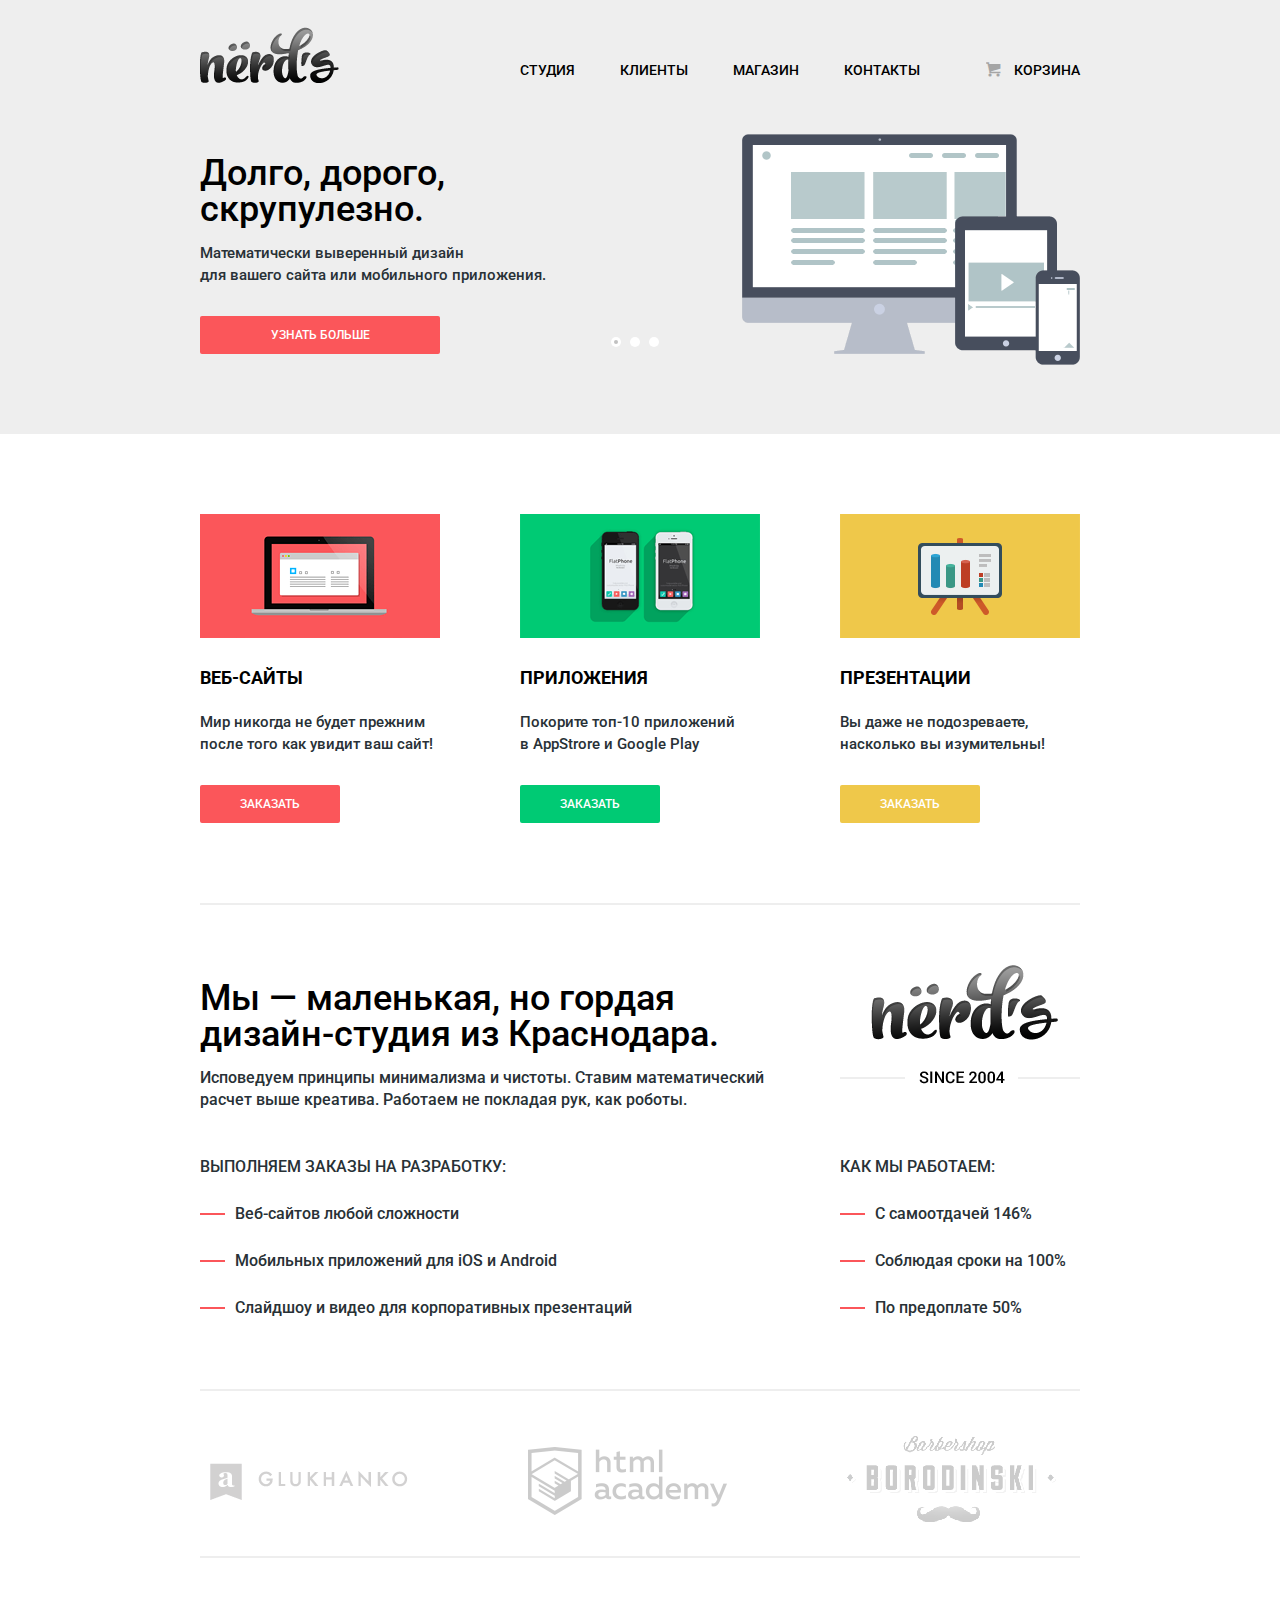
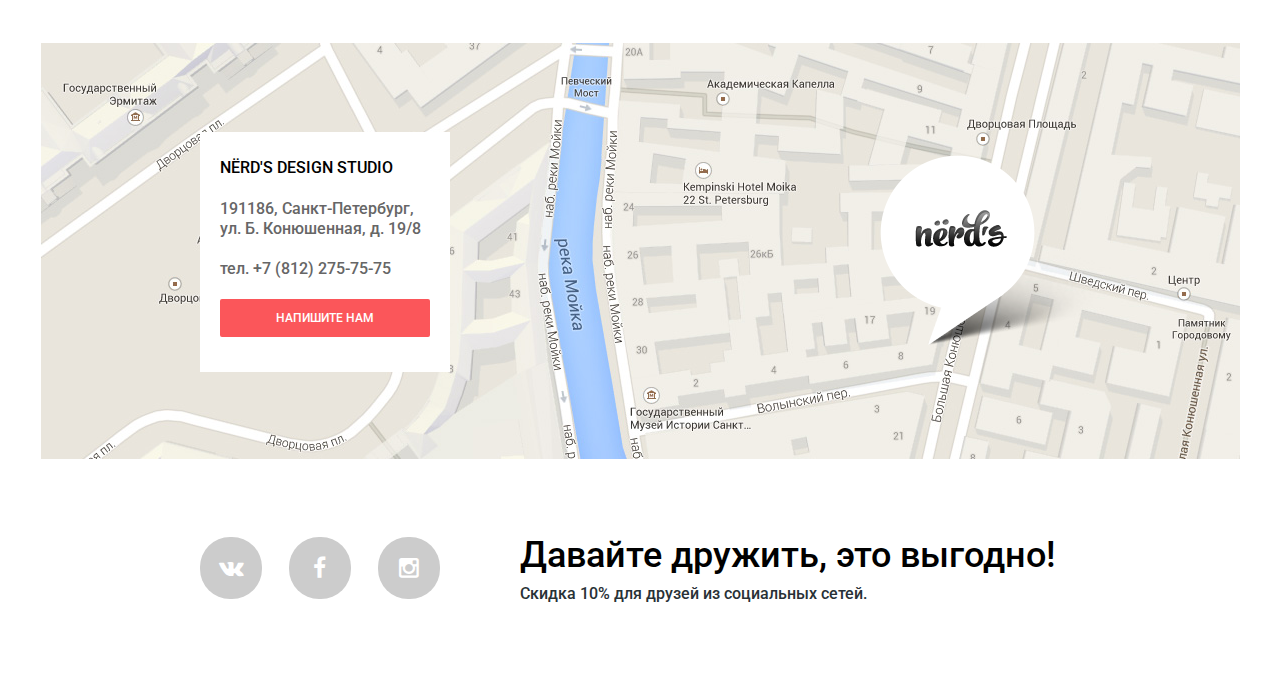
<file: index.html>
<!DOCTYPE html>
<html lang="ru">
<head>
	<meta charset="utf-8">
	<title>Nёrd's - дизайн-студия</title>
	<link rel="stylesheet" type="text/css" href="style/normalize.css">
	<link href="https://fonts.googleapis.com/css?family=Roboto:500&subset=latin,cyrillic,cyrillic-ext,latin-ext" rel="stylesheet" type="text/css">
	<link rel="stylesheet" type="text/css" href="style/style.css">
	<link rel="stylesheet" type="text/css" href="style/symbols-nerds.css">
</head>
<body>
	<header class="main-header">
		<div class="container">
			<div class="header-menu-wrapper clearfix">
				<div class="main-logo">
					<img src="img/logo-menu-139x56.png" width="139" height="56" alt="Nёrd's" title="Nёrd's - дизайн-студия">
				</div>
				<div class="navigation-wrapper clearfix">
					<nav class="main-navigation">
						<ul>
							<li>
								<a class="nav-link" href="#">Студия</a>
							</li>
							<li>
								<a class="nav-link" href="#">Клиенты</a>
							</li>
							<li>
								<a class="nav-link" href="shop.html">Магазин</a>
							</li>
							<li>
								<a class="nav-link" href="#">Контакты</a>
							</li>
					</nav>
					<div class="user-basket">
						<a class="icon-basket nav-link" href="#">Корзина</a>
					</div>
				</div>
			</div>
			<div class="header-sliders">
				<input type="radio" name="slider" id="first" checked>
				<input type="radio" name="slider" id="second">
				<input type="radio" name="slider" id="third">
				<div class="slider-block">
					<div class="slide slide1">
						<div class="slide-info">
							<b>Долго, дорого,<br>скрупулезно.</b>
							<p>
								Математически выверенный дизайн<br>для вашего 
								сайта или мобильного приложения.
							</p>
							<a class="btn btn-red" href="#">Узнать больше</a>
						</div>
						<div class="slide-image">
							<img src="img/index-slider-gadgets-338x231.png" width="338" height="231">
						</div>
					</div>
					<div class="slide slide2">
						<div class="slide-info">
							<b>Любите ли вы математику, как любим ее мы?</b>
							<p>
								Нашим дизайнерам мы удаляем нейроны, ответственные 
								за креатив, чтобы дать им возможность все просчитать
							</p>
							<a class="btn btn-red" href="#">Узнать больше</a>
						</div>
						<div class="slide-image">
							<img src="img/index-slider-calc-230x249.png" width="230" height="249">
						</div>
					</div>
					<div class="slide slide3">
						<div class="slide-info">
							<b>Только наркотики,<br>только хардкор!</b>
							<p>
								Все дизайнерские решения в нашей компании принимаются 
								только под воздействием качественных галлюциногенов
							</p>
							<a class="btn btn-red" href="#">Узнать больше</a>
						</div>
						<div class="slide-image">
							<img src="img/index-slider-robot-333x319.png" width="333" height="319">
						</div>
					</div>
				</div>
				<div class="slider-controls">
					<label for="first"></label>
					<label for="second"></label>
					<label for="third"></label>
				</div>
			</div>
		</div>
	</header>

	<main class="container">
		<div class="our-services">
			<article class="banner web-sites">
				<img src="img/index-banner-notebook-240x124.png" width="240" height="124">
				<h2>Веб-сайты</h2>
				<p>Мир никогда не будет прежним после того как увидит ваш сайт!</p>
				<a class="btn btn-red" href="#">Заказать</a>
			</article>
			<article class="banner apps">
				<img src="img/index-banner-phones-240x124.png" width="240" height="124">
				<h2>Приложения</h2>
				<p>Покорите топ-10 приложений<br>в AppStrore и Google Play</p>
				<a class="btn btn-green" href="#">Заказать</a>
			</article>
			<article class="banner presentation">
				<img src="img/index-banner-planshet-240x124.png" width="240" height="124">
				<h2>Презентации</h2>
				<p>Вы даже не подозреваете, насколько вы изумительны!</p>
				<a class="btn btn-yellow" href="#">Заказать</a>
			</article>
		</div>
		<div class="content-column clearfix">
			<div class="column-left">
				<span class="content-title">
					Мы — маленькая, но гордая<br>дизайн-студия из Краснодара.
				</span>
				<p>
					Исповедуем принципы минимализма и чистоты. Ставим математический<br>
					расчет выше креатива. Работаем не покладая рук, как роботы.
				</p>
			</div>
			<div class="column-right">
				<img src="img/index-logo-content-with-since-240x119.png" width="240" height="119">
			</div>
		</div>
		<div class="content-column clearfix">
			<div class="column-left">
				<h3>Выполняем заказы на разработку:</h3>
				<ul class="style-red-line">
					<li>Веб-сайтов любой сложности</li>
					<li>Мобильных приложений для iOS и Android</li>
					<li>Слайдшоу и видео для корпоративных презентаций</li>
				</ul>
			</div>
			<div class="column-right">
				<h3>Как мы работаем:</h3>
				<ul class="style-red-line">
					<li>С самоотдачей 146%</li>
					<li>Соблюдая сроки на 100%</li>
					<li>По предоплате 50%</li>
				</ul>
			</div>
		</div>
		<div class="column-clients">
			<a href="#">
				<img src="img/index-client-glukhanko-198x37.png" width="198" height="37">
			</a>
			<a href="#">
				<img src="img/index-client-htmlacademy-199x68.png" width="199" height="68">
			</a>
			<a href="#">
				<img src="img/index-client-borodinski-209x90.png" width="209" height="90">
			</a>
		</div>
	</main>

	<footer class="main-footer">
		<div class="container">
			<div class="footer-contacts">
				<div class="contact-banner">
					<b>Nёrd's Design Studio</b>
					<p>191186, Санкт-Петербург, ул. Б. Конюшенная, д. 19/8</p>
					<p>тел. +7 (812) 275-75-75</p>
					<button class="btn btn-red" type="button">Напишите нам</button>
				</div>
				<img src="img/footer-map-marker-231x190.png" width="231" height="190">
				<div class="footer-contact-modal">
					<button class="modal-close" type="button" title="Закрыть"></button> 
					<form class="feedback-form" action="https://echo.htmlacademy.ru" method="post">
						<label class="modal-item">
							<span class="modal-item-title">Ваше имя:</span>
							<input type="text" name="user-name" placeholder="Представьтесь, пожалуйста">
						</label>
						<label class="modal-item">
							<span class="modal-item-title">Ваш e-mail:</span>
							<input type="type" name="user-mail" placeholder="Для отправки ответа">
						</label>
						<label class="modal-comment-item">
							<span class="modal-item-title">Текст письма:</span>
							<textarea name="user-comment" placeholder="В свободной форме"></textarea>
						</label>
						<button class="btn btn-red" type="submit">Отправить</button>
					</form>
				</div>
			</div>
			<div class="footer-social clearfix">
				<div class="social-links">
					<a class="icon-vk" href="#"></a>
					<a class="icon-facebook" href="#"></a>
					<a class="icon-instagramm" href="#"></a>
				</div>
				<div class="social-slogan">
					<b>Давайте дружить, это выгодно!</b>
					<p>Скидка 10% для друзей из социальных сетей.</p>
				</div>
			</div>
		</div>
	</footer>

	<script src="js/popup.js"></script>
</body>
</html>
</file>
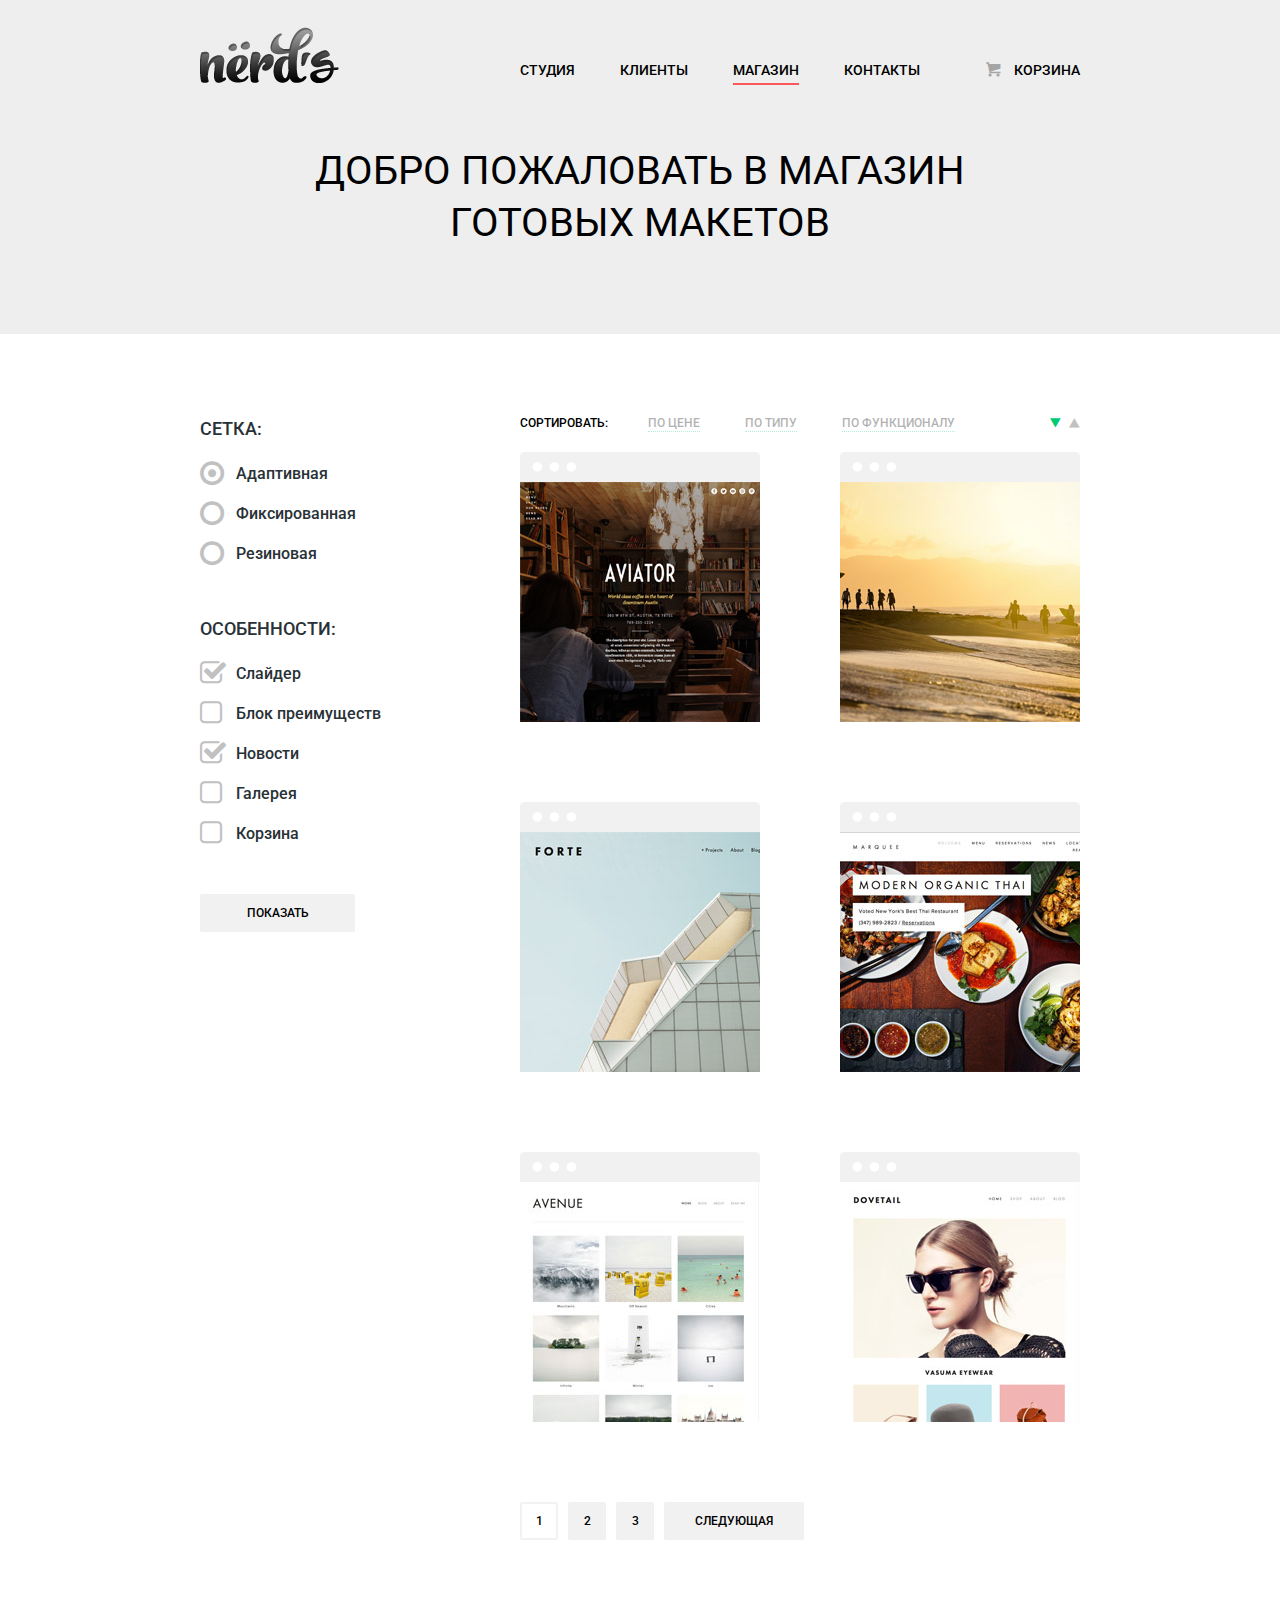
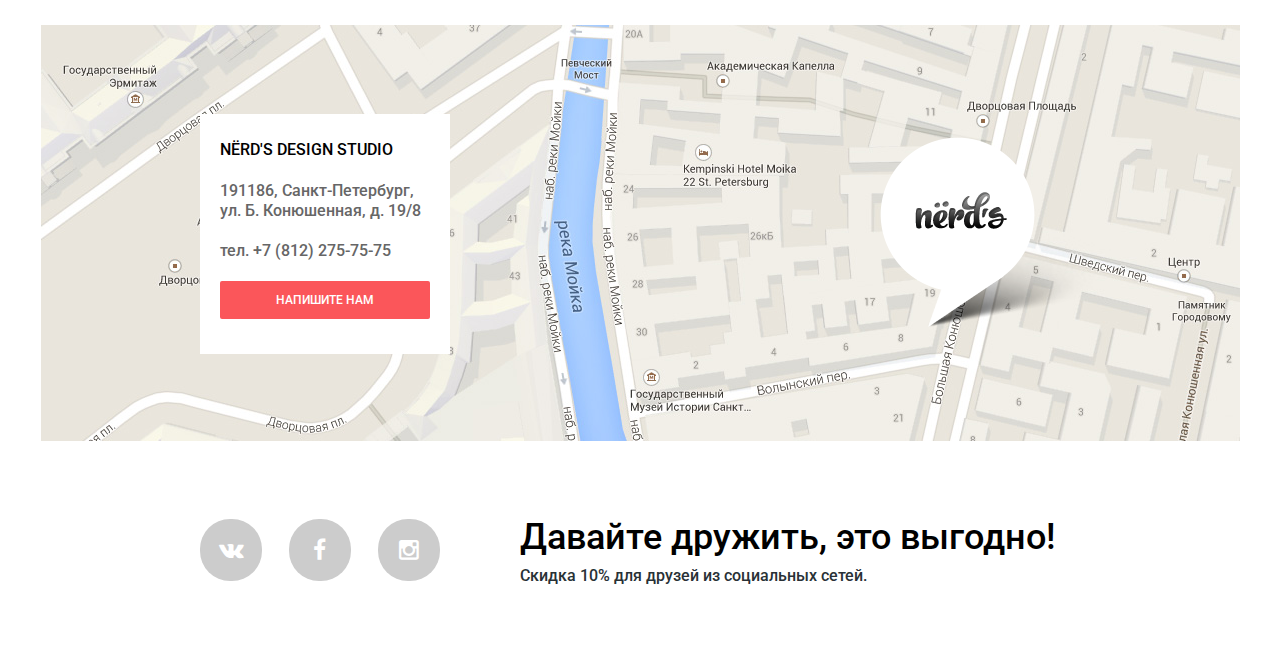
<file: shop.html>
<!DOCTYPE html>
<html lang="ru">
<head>
	<meta charset="utf-8">
	<title>Магазин готовых макетов дизайн-студии Nёrd's</title>
	<link rel="stylesheet" type="text/css" href="style/normalize.css">
	<link href="https://fonts.googleapis.com/css?family=Roboto:500&subset=latin,cyrillic,cyrillic-ext,latin-ext" rel="stylesheet" type="text/css">
	<link rel="stylesheet" type="text/css" href="style/style.css">
	<link rel="stylesheet" type="text/css" href="style/symbols-nerds.css">
</head>
<body class="shop-page">
	<header class="main-header">
		<div class="container">
			<div class="header-menu-wrapper clearfix">
				<div class="main-logo">
					<a href="index.html">
						<img src="img/logo-menu-139x56.png" width="139" height="56" alt="Nёrd's" title="Nёrd's - дизайн-студия">
					</a>
				</div>
				<div class="navigation-wrapper clearfix">
					<nav class="main-navigation">
						<ul>
							<li>
								<a class="nav-link" href="#">Студия</a>
							</li>
							<li>
								<a class="nav-link" href="#">Клиенты</a>
							</li>
							<li>
								<span class="nav-link">Магазин</span>
							</li>
							<li>
								<a class="nav-link" href="#">Контакты</a>
							</li>
					</nav>
					<div class="user-basket">
						<a class="icon-basket nav-link" href="#">Корзина</a>
					</div>
				</div>
			</div>
			<div class="inner-page-title">
				<h1>Добро пожаловать в магазин готовых макетов</h1>
			</div>
	</header>

	<main class="container">
		<div class="shop-content clearfix">
			<div class="shop-column-left">
				<form class="filter-form" action="https://echo.htmlacademy.ru" method="get">
					<div class="group-of-filters">
						<span class="filter-title">Сетка&#58;</span>
						<label class="filter-point">
							<input type="radio" name="grid" value="adaptation" checked>
							<span class="checkbox-indicator icon-circle-dot"></span>
							<span class="checkbox-indicator icon-circle"></span>
							Адаптивная
						</label>
						<label class="filter-point">
							<input type="radio" name="grid" value="fixed">
							<span class="checkbox-indicator icon-circle-dot"></span>
							<span class="checkbox-indicator icon-circle"></span>
							Фиксированная
						</label>
						<label class="filter-point">
							<input type="radio" name="grid" value="rubber">
							<span class="checkbox-indicator icon-circle-dot"></span>
							<span class="checkbox-indicator icon-circle"></span>
							Резиновая
						</label>
					</div>
					<div class="group-of-filters">
						<span class="filter-title">Особенности&#58;</span>
						<label class="filter-point">
							<input type="checkbox" name="slider" checked>
							<span class="checkbox-indicator icon-check-on"></span>
							<span class="checkbox-indicator icon-check-off"></span>
							Слайдер
						</label>
						<label class="filter-point">
							<input type="checkbox" name="advantage-block">
							<span class="checkbox-indicator icon-check-on"></span>
							<span class="checkbox-indicator icon-check-off"></span>
							Блок преимуществ
						</label>
						<label class="filter-point">
							<input type="checkbox" name="news" checked>
							<span class="checkbox-indicator icon-check-on"></span>
							<span class="checkbox-indicator icon-check-off"></span>
							Новости
						</label>
						<label class="filter-point">
							<input type="checkbox" name="gallery">
							<span class="checkbox-indicator icon-check-on"></span>
							<span class="checkbox-indicator icon-check-off"></span>
							Галерея
						</label>
						<label class="filter-point">
							<input type="checkbox" name="basket">
							<span class="checkbox-indicator icon-check-on"></span>
							<span class="checkbox-indicator icon-check-off"></span>
							Корзина
						</label>
					</div>
					<button class="btn btn-grey" type="submit">Показать</button>
				</form>
			</div>	
			<div class="shop-column-right">
				<div class="sorting-block clearfix">
					<div class="sorting-way">
						<span>Cортировать&#58;</span>
						<button type="button">По цене</button>
						<button type="button">По типу</button>
						<button type="button">По функционалу</button>
					</div>
					<div class="sorting-direction">
						<button type="button" class="icon-down-dir sort-on"></button>
						<button type="button" class="icon-up-dir"></button>
					</div>
				</div>

				<div class="shop-showcase">
					<article class="shop-item">
						<div class="item-head-decoration"></div>
						<img src="img/shop-item-aviator-240x240.jpg" width="240" height="240">
						<div class="item-description">
							<h2>Aviator</h2>
							<p>Одностраничный макет<br>c авторским дизайном</p>
							<button class="btn btn-red">8000&#160;p&#46;</button>
						</div>
					</article>
					<article class="shop-item">
						<div class="item-head-decoration"></div>
						<img src="img/shop-item-beach-240x240.jpg" width="240" height="240">
						<div class="item-description">
							<h2>Sunset</h2>
							<p>Интернет-магазин<br>с личным кабинетом</p>
							<button class="btn btn-red">10000&#160;p&#46;</button>
						</div>
					</article>
					<article class="shop-item">
						<div class="item-head-decoration"></div>
						<img src="img/shop-item-forte-240x240.jpg" width="240" height="240">
						<div class="item-description">
							<h2>Forte</h2>
							<p>Отличный макет<br>для личного блога</p>
							<button class="btn btn-red">5000&#160;p&#46;</button>
						</div>
					</article>
					<article class="shop-item">
						<div class="item-head-decoration"></div>
						<img src="img/shop-item-restaurant-240x240.jpg" width="240" height="240">
						<div class="item-description">
							<h2>Modern&#160;Organic<br>Thai</h2>
							<p>Сайт для ресторана<br>быстрого питания</p>
							<button class="btn btn-red">12000&#160;p&#46;</button>
						</div>
					</article>
					<article class="shop-item">
						<div class="item-head-decoration"></div>
						<img src="img/shop-item-avenue-240x240.jpg" width="240" height="240">
						<div class="item-description">
							<h2>Avenue</h2>
							<p>Макет для блога<br>о путешествиях</p>
							<button class="btn btn-red">8000&#160;p&#46;</button>
						</div>
					</article>
					<article class="shop-item">
						<div class="item-head-decoration"></div>
						<img src="img/shop-item-dovetail-240x240.jpg" width="240" height="240">
						<div class="item-description">
							<h2>Dovetail</h2>
							<p>Интернет-магазин<br>с галереей товаров</p>
							<button class="btn btn-red">14000&#160;p&#46;</button>
						</div>
					</article>
				</div>
				<div class="page-cross">
					<span class="page-active">1</span>
					<a class="btn btn-grey btn-num" href="#">2</a>
					<a class="btn btn-grey btn-num" href="#">3</a>
					<a class="btn btn-grey" href="#">Следующая</a>
				</div>	
			</div>		
		</div>
	</main>

	<footer class="main-footer">
		<div class="container">
			<div class="footer-contacts">
				<div class="contact-banner">
					<b>Nёrd's Design Studio</b>
					<p>191186, Санкт-Петербург, ул. Б. Конюшенная, д. 19/8</p>
					<p>тел. +7 (812) 275-75-75</p>
					<button class="btn btn-red" type="button">Напишите нам</button>
				</div>
				<img src="img/footer-map-marker-231x190.png" width="231" height="190">
				<div class="footer-contact-modal">
					<button class="modal-close" type="button" title="Закрыть"></button> 
					<form class="feedback-form" action="https://echo.htmlacademy.ru" method="post">
						<label class="modal-item">
							<span class="modal-item-title">Ваше имя:</span>
							<input type="text" name="user-name" placeholder="Представьтесь, пожалуйста">
						</label>
						<label class="modal-item">
							<span class="modal-item-title">Ваш e-mail:</span>
							<input type="type" name="user-mail" placeholder="Для отправки ответа">
						</label>
						<label class="modal-comment-item">
							<span class="modal-item-title">Текст письма:</span>
							<textarea name="user-comment" placeholder="В свободной форме"></textarea>
						</label>
						<button class="btn btn-red" type="submit">Отправить</button>
					</form>
				</div>
			</div>
			<div class="footer-social clearfix">
				<div class="social-links">
					<a class="icon-vk" href="#"></a>
					<a class="icon-facebook" href="#"></a>
					<a class="icon-instagramm" href="#"></a>
				</div>
				<div class="social-slogan">
					<b>Давайте дружить, это выгодно!</b>
					<p>Скидка 10% для друзей из социальных сетей.</p>
				</div>
			</div>
		</div>
	</footer>

	<script src="js/popup.js"></script>
</body>
</html>
</file>
<file: style/style.css>
body {
	min-width: 900px;
	font-weight: 500;
	font-size: 16px;
	line-height: 22px;
	font-family: "Roboto", sans-serif;
	color: #000000;
	background-color: #ffffff;
}

p {
	margin: 15px 0;
	margin-bottom: 30px;
	color: #283136;
}

img {
	display: block;
}

.clearfix::after {
	content: "";
	display: table;
	clear: both;
}

.container {
	width: 880px;
	margin: 0 auto;
	padding: 0 10px;
}

.main-header {
	margin-bottom: 80px;
	background-color: #eeeeee;
}

.header-menu-wrapper {
	padding-bottom: 30px;
}

.main-logo {
	float: left;
	padding-top: 27px;
}

.main-logo img{
	width: 139px;
	height: 56px;
}

.navigation-wrapper {
	float: right;
	padding-top: 55px;
}

.main-navigation {
	float: left;
	max-width: 560px;
}

.main-navigation ul{
	margin: 0;
	padding: 0;
	font-size: 0;
	list-style: none;
	text-align: center;
}

.main-navigation li {
	display: inline-block;
	margin-right: 45px;
	font-size: 14px;
	line-height: 30px;
	vertical-align: top;
	text-transform: uppercase;
}

.main-navigation li:last-child {
	margin-right: 0;
}

.nav-link {
	position: relative;
	display: block;
	color: #000000;
	text-decoration: none;
}

a.nav-link:hover {
	color: #fb565a;
}

a.nav-link:active {
	color: #000000;
	opacity: 0.4;
}

span.nav-link {
	cursor: default;
}

span.nav-link::after {
	content: "";
	position: absolute;
	right: 0;
	bottom: 0;
	left: 0;
	height: 2px;
	background-color: #fb565a;
}


.user-basket {
	float: right;
	min-width: 96px;
	margin-left: 64px;
	font-size: 14px;
	line-height: 30px;
	text-transform: uppercase;
}

.icon-basket {
	padding-left: 30px;
}

.user-basket .icon-basket::before {
	position: absolute;
	top: 6px;
	left: 2px;
	width: 0;
	margin-right: 0;
	margin-left: 0;
	font-size: 16px;
	color: #000000;
	opacity: 0.3;
}

.icon-basket:hover::before {
	color: #fb565a;
	opacity: 1;
}

.icon-basket:active::before {
	color: #000000;
	opacity: 0.15;
}


.header-sliders {
	position: relative;
	height: 319px;
}

.header-sliders > input {
	display: none;
}

.slider-block {
	position: relative;
	height: inherit;
}

.slide {
	position: absolute;
	z-index: 0;
	height: inherit;
	font-size: 0px;
	opacity: 0;
}

.slide-info {
	display: inline-block;
	width: 480px;
	margin-top: 40px;
	margin-right: 60px;
	margin-bottom: 80px;
	font-size: 15px;
	vertical-align: top;
}

.slide-image {
	display: inline-block;
	width: 340px;
	vertical-align: top;
}

.slide-info b {
	font-weight: 500;
	font-size: 36px;
	line-height: 36px;
}

.btn {
	display: inline-block;
	box-sizing: content-box;
	min-width: 120px;
	padding: 10px 10px;
	font-size: 12px;
	line-height: 18px;
	text-align: center;
	color: #ffffff;
	text-transform: uppercase;
	border: none;
	border-radius: 2px;
	outline: none;
	text-decoration: none;
	cursor: pointer;
}

.btn-red {
	background-color: #fb565a;
}

.btn-green {
	background-color: #00ca74;
}

.btn-yellow {
	background-color: #efc84a;
}

.btn-grey {
	background-color: #f1f1f1;
	color: #000000;
}

.btn-red:hover {
	background-color: #d6494d;
}

.btn-green:hover {
	background-color: #01a25e;
}

.btn-yellow:hover {
	background-color: #d6ae2c;
}

.btn-grey:hover {
	background-color: #e5e5e5;
}

.btn-red:active {
	background-color: #b63538;
	box-shadow: inset 0 3px rgba(0, 0, 0, 0.15);
}

.btn-green:active {
	background-color: #009053;
	box-shadow: inset 0 3px rgba(0, 0, 0, 0.15);
}

.btn-yellow:active {
	background-color: #c09b24;
	box-shadow: inset 0 3px rgba(0, 0, 0, 0.15);
}

.btn-grey:active {
	background-color: #d5d5d5;
	box-shadow: inset 0 3px rgba(0, 0, 0, 0.15);
}

.slide-info .btn {
	min-width: 220px;
}

.slide1 img {
	margin: 19px 0 auto auto;
}

.slide2 img {
	margin: 23px 10px auto auto;
}

.slide3 {
	margin: auto auto 0;
}

.slider-controls {
	position: absolute;
	top: 210px;
	left: 400px;
	z-index: 2;
	min-width: 58px;
	padding: 6px 6px;
	font-size: 0px;
	text-align: center;
}

.slider-controls label {
	position: relative;
	display: inline-block;
	vertical-align: middle;
	width: 10px;
	height: 10px;
	margin-right: 9px;
	background-color: #ffffff;
	border-radius: 5px;
	cursor: pointer;
}

.slider-controls label:last-child {
	margin-right: 0;
}

#first:checked ~ .slider-controls label[for="first"]::after,
#second:checked ~ .slider-controls label[for="second"]::after,
#third:checked ~ .slider-controls label[for="third"]::after {
	content: "";
	position: absolute;
	top: 50%;
	left: 50%;
	width: 4px;
	height: 4px;
	margin-top: -2px;
	margin-left: -2px; 
	background-color: #c1c1c1;
	border-radius: 2px;
}

#first:checked ~ .slider-block > .slide1,
#second:checked ~ .slider-block > .slide2,
#third:checked ~ .slider-block > .slide3 {
	z-index: 1;
	opacity: 1;
}

.our-services {
	margin-bottom: 60px;
	font-size: 0;
	border-bottom: 2px solid #eeeeee;
}

.banner {
	display: inline-block;
	vertical-align: top;
	width: 240px;
	min-height: 300px;
	margin-right: 80px;
	margin-bottom: 80px;
	font-size: 15px;
}

.our-services article:nth-child(3n) {
	margin-right: 0;
}

.banner h2 {
	margin-top: 25px;
	margin-bottom: 18px;
	font-size: 18px;
	line-height: 30px;
	text-transform: uppercase;
}

.column-left {
	float: left;
	width: 620px;
}

.column-right {
	float: right;
	width: 240px;
}

.content-title {
	display: block;
	vertical-align: middle;
	margin-top: 15px;
	font-weight: 500;
	font-size: 36px;
	line-height: 36px;
}

.content-column p {
	margin: 15px 0;
	font-size: 16px;
	line-height: 22px;
	color: #283136;
}

.content-column h3 {
	margin-top: 45px;
	margin-bottom: 25px;
	font-weight: 500;
	font-size: 16px;
	line-height: 22px;
	color: #283136;
	text-transform: uppercase;
}

ul.style-red-line {
	margin: 0;
	padding: 0;
	list-style: none;
}

.style-red-line li{
	position: relative;
	margin-bottom: 25px;
	padding-left: 35px;
	font-size: 16px;
	line-height: 22px;
	color: #283136;
}

.style-red-line li:last-child {
	margin-bottom: 0;
}

.style-red-line li::before {
	content: "";
	position: absolute;
	display: block;
	top: 50%;
	left: 0;
	width: 25px;
	height: 2px;
	margin-top: -1px;	
	background-color: #fb565a;
}

.content-column p:last-child {
	margin-bottom: 0;
}

.column-clients {
	margin-top: 70px;
	padding-top: 45px;
	padding-bottom: 30px;	
	font-size: 0;
	border-top: 2px solid #eeeeee;
	border-bottom: 2px solid #eeeeee;
}

.column-clients a {
	display: inline-block;
	vertical-align: middle;
	width: 200;
	margin-right: 100px;	
	padding: 0 10px;	
	font-size: 16px;
	opacity: 0.2
}

.column-clients a:last-child {
	width: 210px;
	margin-right: 0;
}

.column-clients img {
	display: block;
}

.column-clients a:hover {
	opacity: 1;
}

.main-footer {
	margin-top: 85px;
	background: #ffffff url(../img/footer-map-1199x416.jpg) no-repeat center top;
}

.footer-contacts {
	position: relative;
	height: 416px;
	margin-bottom: 78px;
	line-height: 416px;
}

.contact-banner {
	display: inline-block;
	vertical-align: middle;
	width: 210px;
	min-height: 190px;
	padding: 25px 20px;		
	line-height: normal;
	background-color: #ffffff;
}

.contact-banner b {
	font-weight: 500;
	font-size: 16px;
	line-height: 22px;
	text-transform: uppercase;
}

.contact-banner p {
	margin: 20px 0;
	font-size: 16px;
	line-height: 20px;
	color: #666666;
}

.contact-banner p:last-child {
	margin-bottom: 28px;
}

.contact-banner .btn {
	min-width: 190px;
}


.footer-contacts img {
	position: absolute;
	top: 112px;
	right: -31px;
	display: block;
	width: 231px;
	height: 190px;
}

.footer-social {
	margin-bottom: 78px;
}

.social-links {
	float: left;
	font-size: 0;
}

.social-links a {
	position: relative;
	display: inline-block;
	vertical-align: top;
	width: 62px;
	height: 62px;
	margin-right: 27px;
	font-size: 16px;
	background-color: #cccccc;
	color: #ffffff;
	text-decoration: none;
	border-radius: 30px;
}

.social-links a:last-child {
	margin-right: 0;
}

.social-links a::before {
	position: absolute;
	top: 50%;
	left: 50%;
	margin: 0;
	margin-top: -12px;
	margin-left: -12px;
	font-size: 23px;
}

.social-links a:hover {
	background-color: #fb565a;
}

.social-links a:active {
	background-color: #d6494d;
	box-shadow: inset 0 3px rgba(0, 0, 0, 0.15);
}

.social-slogan {
	float: right;
	width: 550px;
	padding: 0 10px;
}

.social-slogan b {
	font-weight: 500;
	font-size: 36px;
	line-height: 36px;
}

.social-slogan p {
	margin: 10px 0;
	margin-bottom: 0;
}

.footer-contact-modal {
	position: absolute;
	top: -35px;
	left: 50%;	
	z-index: 10;
	display: none;
	width: 460px;
	min-height: 316px;
	margin-left: -315px;
	padding: 50px 90px 50px 80px;
	font-size: 0;
	line-height: 18px;
	background-color: #ffffff;
	box-shadow: 0 20px 40px rgba(0, 0, 0, 0.75);
}

.show-modal {
	display: block;
}

.modal-close {
	position: absolute;
	top: 6px;
	right: 6px;
	width: 41px;
	height: 41px;
	padding: 0;
	text-align: center;
	background-color: #fb565a;
	border: 0;
	border-radius: 50%;
	outline: none;
	cursor: pointer;
}

.modal-close::before,
.modal-close::after {
	content: "";
	position: absolute;
	top: 18px;
	left: 8px;	
	display: inline-block;
	vertical-align: middle;
	width: 25px;
	height: 5px;
	background-color: #ffffff;
}

.modal-close::before {
	transform: rotate(45deg);
}

.modal-close::after {
	transform: rotate(-45deg);
}

.modal-item {
	display: inline-block;
	vertical-align: top;
	width: 220px;
	margin-right: 20px;
	font-size: 16px;
}

.modal-item:nth-child(2n) {
	margin-right: 0;
}

.modal-comment-item {
	width: 100%;
	font-size: 16px;
}

.modal-item input,
.modal-comment-item textarea {
	box-sizing: border-box;
	width: 100%;
	margin-top: 10px;
	margin-bottom: 20px;
	padding: 8px 14px;
	font-weight: 500;
	font-size: 12px;
	line-height: 18px;		
	font-family: "Roboto", sans-serif;
	color: #000000;
	border: 2px solid #d7dcde;
	border-radius: 3px;
	text-transform: uppercase;
	outline: none;
}

.modal-item input:hover, 
.modal-comment-item textarea:hover {
	border: 2px solid #a2a9ac;
}

.modal-item input:focus, 
.modal-comment-item textarea:focus {
	border: 2px solid #56bffb;
}

.modal-comment-item textarea {
	height: 114px;
	margin-bottom: 48px;
	resize: none;
}

.footer-contact-modal .btn {
	min-width: 440px;
}

.shop-page .inner-page-title {
	padding: 30px 80px;
	text-align: center;
	text-transform: uppercase;
}

.inner-page-title h1{
	margin: 0;
	margin-bottom: 55px;
	font-weight: normal;
	font-size: 40px;
	line-height: 52px;
}

.shop-column-left {
	float: left;
	width: 240px;
}

.shop-column-right {
	float: right;
	width: 560px;
}

.group-of-filters {
	margin-bottom: 50px;
	font-size: 16px;
	line-height: 20px;
	color: #283136;
}

.filter-title {
	display: block;
	margin-bottom: 20px;
	font-size: 18px;
	line-height: 30px;
	text-transform: uppercase;
}

.filter-point {
	position: relative;	
	display: block;
	margin-bottom: 20px;
	padding-left: 36px;
}

.filter-point:last-child {
	margin-bottom: 0;
}

.filter-form .btn {
	min-width: 135px;
}

.filter-point input {
	display: none;
}

.filter-point span.checkbox-indicator::before {
	width: 0;	
	margin: 0;
	line-height: 0;
}

.checkbox-indicator {
	position: absolute;
	top: 0;
	left: 0;
	font-size: 28px;
	line-height: 20px;
	color: #c1c1c1;
}

.icon-check-on,
.icon-circle-dot {
	display: none;
}

.filter-point:hover > .checkbox-indicator {
	color: #b5b5b5;
}

.filter-point input[type=radio]:checked ~ .icon-circle-dot,
.filter-point input[type=checkbox]:checked ~ .icon-check-on {
	display: block;
}

.filter-point input[type=radio]:checked ~ .icon-circle,
.filter-point input[type=checkbox]:checked ~ .icon-check-off {
	display: none;
}

.sorting-block {
	margin-bottom: 20px;
	font-size: 0;
	line-height: 0;
}

.sorting-way {
	float: left;
	width: 460px;
}

.sorting-direction {
	float: right;
	width: 30px;
}

.sorting-way span {
	margin-right: 40px;
	font-size: 12px;
	line-height: 18px;
	text-transform: uppercase;
}

.sorting-block button {
	padding: 0;
	outline: 0;
	border: none;
	background: none;
}

.sorting-way button{
	position: relative;
	margin-right: 45px;
	font-size: 12px;
	line-height: 18px;
	color: #000000;	
	text-transform: uppercase;
	opacity: 0.3;
}

.sorting-way button:last-child{
	margin-right: 0;
}

.sorting-way button::after {
	content: "";
	position: absolute;
	right: 0;	
	bottom: 0;
	left: 0;
	border-bottom: 1px dotted #00ca74;
}

.sorting-way button:hover {
	opacity: 1;
}

.sorting-way button:hover::after {
	border-bottom: 1px solid #00ca74;
}

.sorting-way button:active {
	opacity: 1;
}

.sorting-way button:active::after {
	content: none;
}

.sorting-way button.sort-on {
	opacity: 1;
}

.sorting-way button.sort-on::after {
	content: none;
}

.sorting-direction button::before {
	display: block;
	width: 0;
	margin: 0;
	line-height: 0;
}

.sorting-direction button{
	width: 11px;
	height: 18px;
	margin-right: 8px;
	font-size: 23px;
	color: #c1c1c1;
}

.sorting-direction button:last-child{
	margin-right: 0px;
}

.sorting-direction button:active {
	color: #000000;
}

.sorting-direction button.sort-on {
	color: #00ca74;
}

.shop-showcase {
	font-size: 0;
}

.shop-item {
	position: relative;
	display: inline-block;
	vertical-align: top;
	width: 240px;
	margin-right: 80px;
	margin-bottom: 80px;
}

.shop-item:nth-child(2n) {
	margin-right: 0;
}

.item-head-decoration{
	width: 240px;
	height: 30px;
	background-image: url(../img/sprite-shop-item-head.png);
	background-repeat: no-repeat;
}

.shop-item img {
	width: 240px;
	height: 240px;
}

.item-description {
	position: absolute;
	top: 50%;
	left: 50%;
	box-sizing: border-box;
	display: none;
	width: 200px;
	height: 200px;
	margin-top: -85px;
	margin-left: -100px;
	padding: 30px 15px;
	background-color: #ffffff;
	text-align: center;
}

.item-description h2 {
	margin-top: 5px;
	margin-bottom: 15px;
	font-size: 18px;
	line-height: 18px;
	text-transform: uppercase;
}

.item-description p {
	margin: 0;
	font-size: 14px;
	line-height: 18px;
}

.item-description .btn {
	position: absolute;
	bottom: 30px;
	left: 50%;
	margin-left: -70px;
	font-size: 18px;
}

.shop-item:hover > .item-head-decoration {
	background-position: 0 -65px;
}

.shop-item:hover > .item-description {
	display: block;
}

.page-cross {
	font-size: 0;
}

.page-cross .page-active {
	display: inline-block;
	min-width: 18px;
	margin-right: 10px;
	padding: 8px;
	font-size: 12px;
	line-height: 18px;
	text-align: center;
	background-color: #ffffff;	
	border: 2px solid #f2f2f2;
	border-radius: 2px;
}

.page-cross .btn-num {
	min-width: 18px;
	margin-right: 10px;
	padding: 10px;
}
</file>
<file: style/symbols-nerds.css>
@font-face {
  font-weight: normal;
  font-style: normal;
  font-family: "symbols-nerds";
  src: url("../fonts/symbols-nerds.woff") format("woff"),
       url("../fonts/symbols-nerds.woff2") format("woff2");
}

[class^="icon-"]::before,
[class*=" icon-"]::before {
  display: inline-block;
  width: 1em;
  margin-right: 0.2em;
  margin-left: 0.2em;

  font-weight: normal;
  line-height: 1em;
  font-family: "symbols-nerds";
  text-align: center;
  text-transform: none;
  text-decoration: inherit;
  font-style: normal;
  font-variant: normal;

  speak: none;
}

.icon-basket::before { content: "\62"; } /* "b" */
.icon-facebook::before { content: "\66"; } /* "f" */
.icon-twitter::before { content: "\74"; } /* "t" */
.icon-vk::before { content: "\76"; } /* "v" */
.icon-up-dir::before { content: "\25b2"; } /* "▲" */
.icon-down-dir::before { content: "\25bc"; } /* "▼" */
.icon-circle::before { content: "\25cb"; } /* "○" */
.icon-circle-dot::before { content: "\25cf"; } /* "●" */
.icon-check-off::before { content: "\2610"; } /* "☐" */
.icon-check-on::before { content: "\2611"; } /* "☑" */
.icon-instagramm::before { content: "📷"; } /* "\1f4f7" */
</file>
